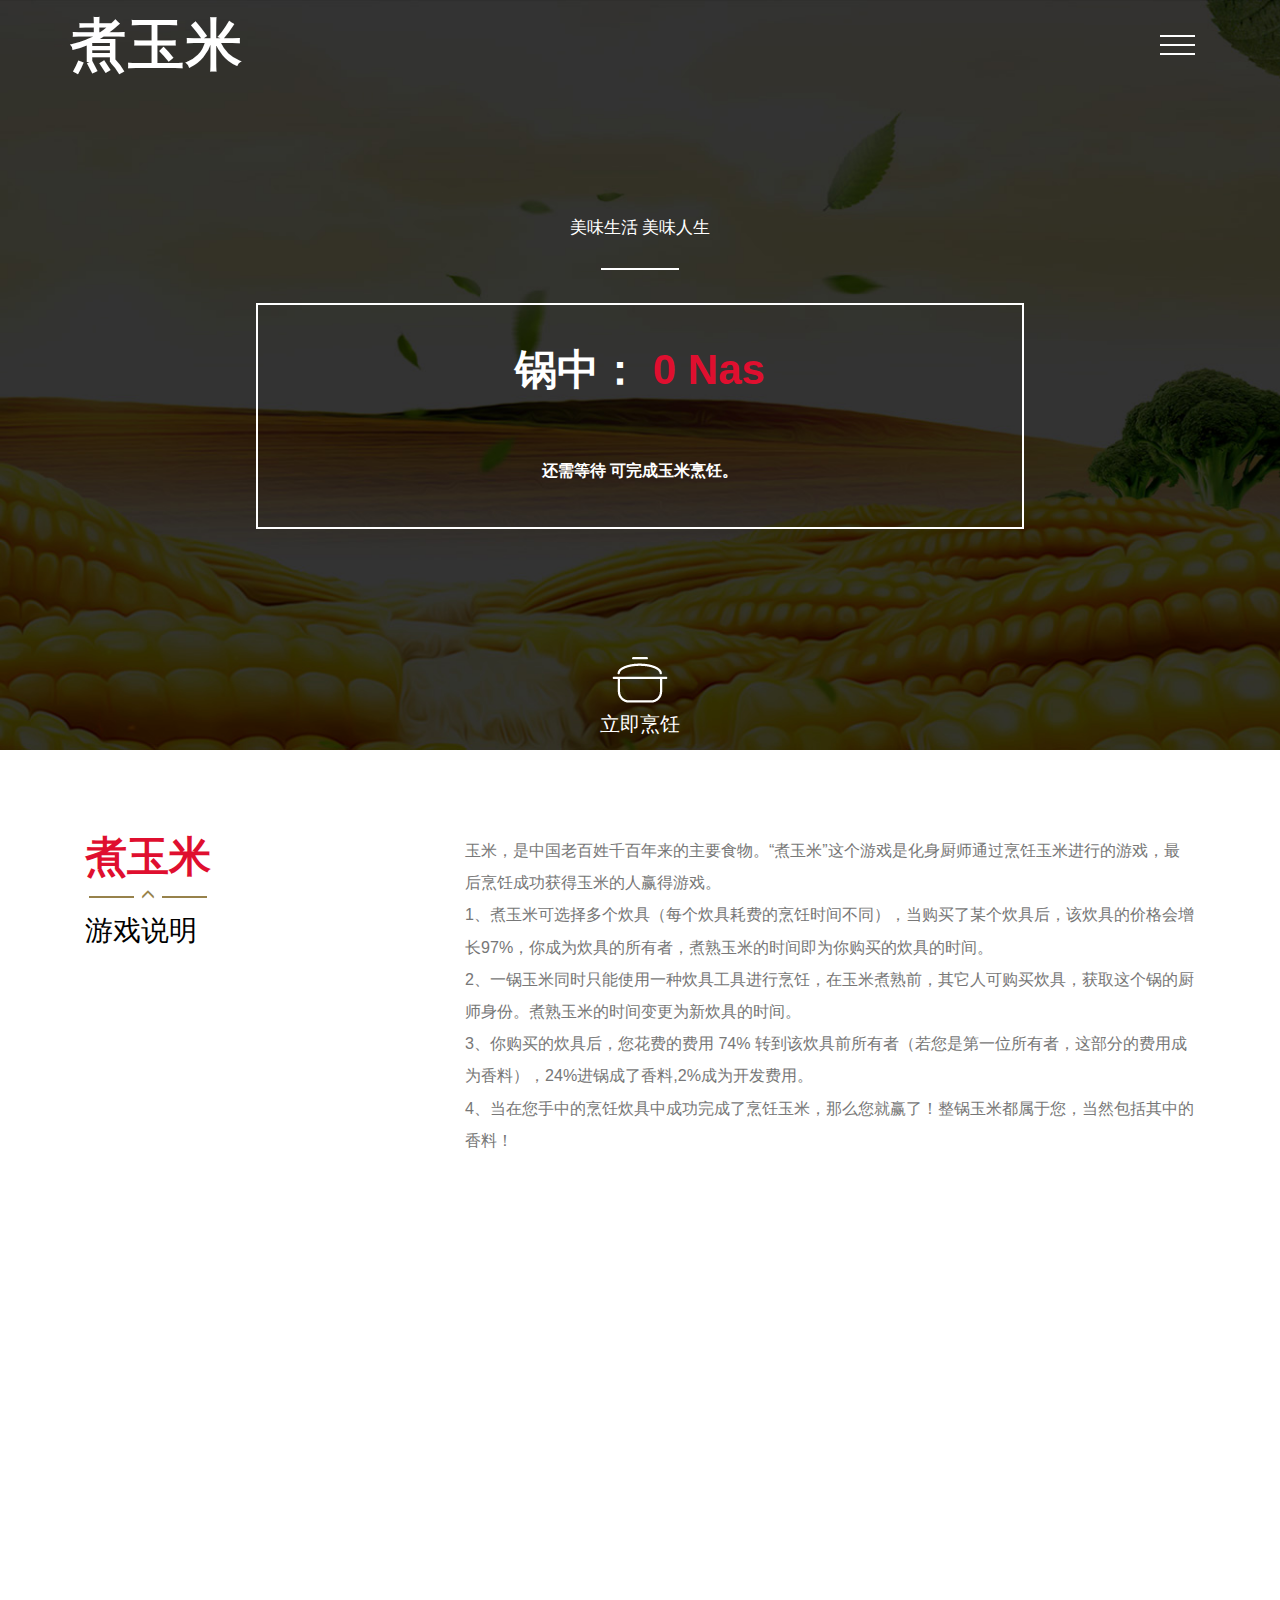
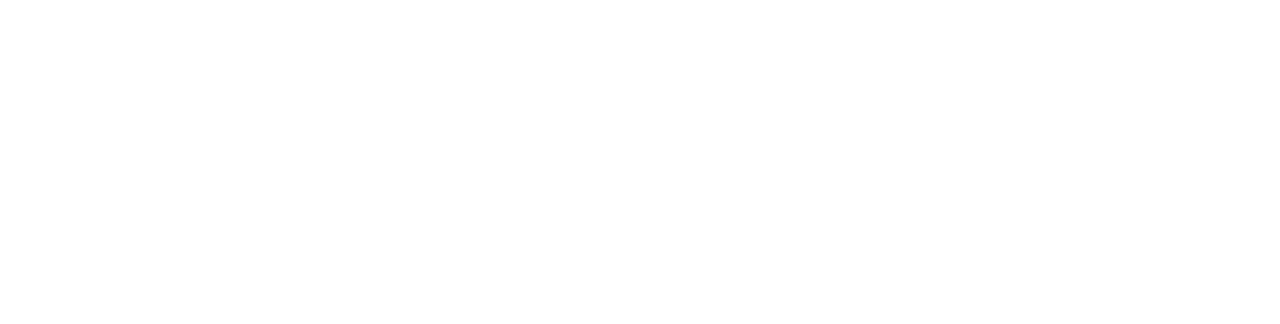
<file: index.html>
<!DOCTYPE html>
<html>

<head>
	<title>煮玉米</title>
	<meta name="viewport" content="width=device-width, initial-scale=1">
	<meta http-equiv="Content-Type" content="text/html; charset=utf-8" />
	<meta name="keywords" content="" />
	<link href="css/bootstrap.css" rel="stylesheet" type="text/css" media="all" />
	<link href="css/style.css" rel="stylesheet" type="text/css" media="all" />
	<script type="application/x-javascript"> addEventListener("load", function() { setTimeout(hideURLbar, 0); }, false); function hideURLbar(){ window.scrollTo(0,1); } </script>

</head>

<body>
	<div class="header">
		<div class="container">
			<div class="logo animated wow pulse">
				<h1>
					<a href="index.html">
						<span>煮玉米</span>
				</h1>
			</div>
			<div class="nav-icon">
				<a href="#" class="navicon"></a>
				<div class="toggle">
					<ul class="toggle-menu">
						<li>
							<a class="active" href="index.html">首页</a>
						</li>
						<li>
							<a href="#content-down">游戏说明</a>
						</li>
						<li>
							<a href="https://explorer.nebulas.io/#/tx/e55ba799e3ea6ef9bd7295c7a1e62c05353618c2f7aa9bb63867212dad5deea3" target="_blank">智能合约</a>
						</li>
					</ul>
				</div>
			</div>
			<div class="clearfix"></div>
		</div>
		<!-- start search-->
		<div class="banner">
			<p class="animated wow fadeInLeft" data-wow-duration="1000ms" data-wow-delay="500ms">美味生活 美味人生</p>
			<label></label>
			<h4 class="animated wow fadeInTop" data-wow-duration="1000ms" data-wow-delay="500ms">锅中：
				<span class="text-danger" id="nastext"> 0 Nas</span>
				<br/><span style="font-size: 16px;" id="hotpotatoholder"></span>
                <br/><span id="timerInfo" style="font-size: 16px;">还需等待 <span id="timer"></span> 可完成玉米烹饪。</span>
                <span style="font-size: 16px;" id="lblGameEndMessage">本轮游戏已结束。开启新游戏，奖励将发放给当前的厨师。</span>
                <button type="button" class="btn btn-danger" id="btnStartGame">开启新游戏</button>
                <span style="font-size: 16px;" id="txtGameStartTime"></span>
            </h4>

			<a class="scroll down" href="#content-down">
				<img src="images/cook.png" alt=""><br/>立即烹饪
			</a>
		</div>
	</div>
	<!--content-->
	<div class="menu" id="content-down">
		<div class="container">
			<div class="menu-top">
				<div class="col-md-4 menu-left animated wow fadeInLeft" data-wow-duration="1000ms" data-wow-delay="500ms">
					<h3>煮玉米</h3>
					<label>
						<i class="glyphicon glyphicon-menu-up"></i>
					</label>
					<span>游戏说明</span>
				</div>
				<div class="col-md-8 menu-right animated wow fadeInRight" data-wow-duration="1000ms" data-wow-delay="500ms">
					<p>
						玉米，是中国老百姓千百年来的主要食物。“煮玉米”这个游戏是化身厨师通过烹饪玉米进行的游戏，最后烹饪成功获得玉米的人赢得游戏。
						<br/> 1、煮玉米可选择多个炊具（每个炊具耗费的烹饪时间不同），当购买了某个炊具后，该炊具的价格会增长97%，你成为炊具的所有者，煮熟玉米的时间即为你购买的炊具的时间。
						<br/> 2、一锅玉米同时只能使用一种炊具工具进行烹饪，在玉米煮熟前，其它人可购买炊具，获取这个锅的厨师身份。煮熟玉米的时间变更为新炊具的时间。
						<br/> 3、你购买的炊具后，您花费的费用 74% 转到该炊具前所有者（若您是第一位所有者，这部分的费用成为香料），24%进锅成了香料,2%成为开发费用。
						<br/> 4、当在您手中的烹饪炊具中成功完成了烹饪玉米，那么您就赢了！整锅玉米都属于您，当然包括其中的香料！
					</p>
				</div>
				<div class="clearfix"> </div>
			</div>
			<div class="menu-bottom animated wow fadeInRight" data-wow-duration="1000ms" data-wow-delay="500ms">
				<div class="col-md-4 menu-bottom1">
					<div class="btm-right">

						<form>
							<img src="images/me1.jpg" alt="" class="img-responsive">
							<div class="captn">
								<h4>锅</h4>
								<p>烹饪时间：30分</p>
                                <p>拥有者：<span class="owner"></span></p>
								<p>价格：- Nas</p>
								<p>
									<input type="text" class="form-control price" value="0.001">
								</p>
								<button type="button" class="btn btn-danger">购 买</button>
							</div>
						</form>

					</div>
				</div>
				<div class="col-md-4 menu-bottom1">
					<div class="btm-right">
						<form>
							<img src="images/me2.jpg" alt="" class="img-responsive">
							<div class="captn">
								<h4>水</h4>
								<p>烹饪时间：35分</p>
                                <p>拥有者：<span class="owner"></span></p>
								<p>价格：- Nas</p>
								<p>
									<input type="text" class="form-control price" value="0.001">
								</p>
								<button type="button" class="btn btn-danger">购 买</button>
							</div>
						</form>
					</div>
				</div>
				<div class="col-md-4 menu-bottom1">
					<div class="btm-right">
						<form>
							<img src="images/me3.jpg" alt="" class="img-responsive">
							<div class="captn">
								<h4>盐</h4>
								<p>烹饪时间：40分</p>
                                <p>拥有者：<span class="owner"></span></p>
								<p>价格：- Nas</p>
								<p>
									<input type="text" class="form-control price" value="0.001">
								</p>
								<button type="button" class="btn btn-danger">购 买</button>
							</div>
						</form>
					</div>
				</div>
				<div class="clearfix"> </div>
			</div>
			<div class="menu-bottom animated wow fadeInDown" data-wow-duration="1000ms" data-wow-delay="500ms">
				<div class="col-md-4 menu-bottom1">
					<div class="btm-right">
						<form>
							<img src="images/me4.jpg" alt="" class="img-responsive">
							<div class="captn">
								<h4>筷子</h4>
								<p>烹饪时间：45分</p>
                                <p>拥有者：<span class="owner"></span></p>
								<p>
									<input type="text" class="form-control" value="0.001">
								</p>
								<button type="button" class="btn btn-danger">购 买</button>
							</div>
						</form>
					</div>
				</div>
				<div class="col-md-4 menu-bottom1">
					<div class="btm-right">
						<form>
							<img src="images/me5.jpg" alt="" class="img-responsive">
							<div class="captn">
								<h4>刀</h4>
								<p>烹饪时间：50分</p>
                                <p>拥有者：<span class="owner"></span></p>
								<p>
									<input type="text" class="form-control price" value="0.001">
								</p>
								<button type="button" class="btn btn-danger">购 买</button>
							</div>
						</form>
					</div>
				</div>
				<div class="col-md-4 menu-bottom1">
					<div class="btm-right">
						<form>
							<img src="images/me6.jpg" alt="" class="img-responsive">
							<div class="captn">
								<h4>指尖陀螺</h4>
								<p>烹饪时间：55分</p>
								<p>拥有者：<span class="owner"></span></p>
								<p>价格：- Nas</p>
								<p>
									<input type="text" class="form-control price" value="0.001">
								</p>
								<button type="button" class="btn btn-danger">购 买</button>
							</div>
						</form>
					</div>
				</div>
				<div class="clearfix"> </div>
			</div>
		</div>
	</div>
	<!-- jQuery (necessary for Bootstrap's JavaScript plugins) -->
	<script src="js/jquery.min.js"></script>
	<!-- Custom Theme files -->

	<!-- start-smoth-scrolling -->
	<script type="text/javascript" src="js/move-top.js"></script>
	<script type="text/javascript" src="js/easing.js"></script>
	<script type="text/javascript">
		jQuery(document).ready(function ($) {
			$(".scroll").click(function (event) {
				event.preventDefault();
				$('html,body').animate({ scrollTop: $(this.hash).offset().top }, 1000);
			});
		});
	</script>
	<!-- start-smoth-scrolling -->
	<link rel="stylesheet" type="text/css" href="css/component.css" />
	<!-- animation-effect -->
	<link href="css/animate.min.css" rel="stylesheet">
	<script src="js/wow.min.js"></script>
	<script>
		new WOW().init();
	</script>
	<!-- //animation-effect -->

	<script>
		$('.navicon').on('click', function (e) {
			e.preventDefault();
			$(this).toggleClass('navicon--active');
			$('.toggle').toggleClass('toggle--active');
		});
	</script>
	
	<script src="./js/nebPay.js"></script>
	<script src="./js/nebulas.js"></script>
	
	<script>
        var $forms=null;
function main(){
    buildCookware();
    controlLoop()
}

function controlLoop(){
    refreshData()
    setTimeout(controlLoop,10000)
}
//游戏结束，页面对象处理
function gameEndPageShow(){
    $("#timerInfo").hide();

    $("#lblGameEndMessage").show();
    $("#btnStartGame").show();
    $forms.each(function(i,item){
        $(item).find("button").hide();
    });
}
//游戏运行中，页面显示
function gameRunPageShow(){

    $("#lblGameEndMessage").hide();
    $("#btnStartGame").hide();
    $forms.each(function(i,item){
        $(item).find("button").show();
    });
}
//刷新数据
function refreshData(){
    console.log('refresh')
    //获取当前厨师，和剩余做饭时间
    getGameInfo(function(gameInfo){
        var $holderdoc=$("#hotpotatoholder");
        var $timerbox=$("#timerInfo");
        var $gameStartTime=$("#txtGameStartTime")
        //判断锅的所有者是否存在
        if(gameInfo.hotPropHolder!=""){
            //存在所有者
            //$timerbox.style.display='block'
            $timerbox.show();
            $gameStartTime.hide();
            $holderdoc.text("当前厨师："+gameInfo.hotPropHolder);
            $("#nastext").text(weiToDisplay(gameInfo.sedimentaryBalance)+" NAS");
            getTimeLeft(function(timeleft){
                //判断游戏是否结束
                if(timeleft>0){
                    //玉米还没有煮熟，显示剩余时间
                    $("#timer").text(formatSeconds(timeleft));
                    gameRunPageShow();
                }else{
                    //玉米已煮熟。显示开启下一局游戏按钮
                    gameEndPageShow();
                }

            });
        }
        else{
            //不存在所有者
            $holderdoc.text("游戏还没有第一厨师，立即烹饪，选择道具，成为第一个厨师吧！");
			$timerbox.hide();
			//获取休息时间
			getTimeLeftToContestStart(function(timeleft){
				if(timeleft>0){
					$("#txtGameStartTime").show();
					$("#lblGameEndMessage").hide();
					$("#btnStartGame").hide();
					$forms.each(function(i,item){
						$(item).find("button").hide();
					});
					$("#txtGameStartTime").text("请等待："+formatSeconds(timeleft)+"后开启游戏！");
				}else{
					$forms.each(function(i,item){
						$(item).find("button").show();
					});
					$("#txtGameStartTime").hide();
				}
			});
        }
    });


    $forms.each(function(i,item){
        setInfo(i)
    });
}
function setInfo(index){
    //设置单一道具信息
    var $tempForm=$($forms[index]);
    getProp(index,
        function(owner,price){
            if(owner==""){
                owner="暂无";
            }
            $tempForm.find(".price").val(weiToDisplay(price));
            $tempForm.find(".owner").text(owner);
        });
}
function formatSeconds(seconds){
    var date = new Date(null);
    date.setSeconds(seconds); // specify value for SECONDS here
    return date.toISOString().substr(11, 8);
}

//绑定道具,为道具绑定事件
function buildCookware(){
    $forms=$(".container form");
    $forms.each(function(index,item){
        //console.log($(item).find("button"));
        //购买按钮事件处理
        $(item).find("button").click(function(){
                getProp(index,
                    function(owner,price){
                        buyProp(index,neb.fromBasic(price,"nas"),
                            function(){
                                displayTransactionMessage();
                            })
                    })
        });
        console.log(index);
    });

    var btnStartGame=$('#btnStartGame')
    btnStartGame.click(function(){
        buyProp(50,0,
            function(){
                displayTransactionMessage();
        })
    });
    btnStartGame.onclick=function(){
        buyPotato(100,0,
                function(){
                    displayTransactionMessage();
                },400000)
    };

    $("#lblGameEndMessage").hide();
    $("#btnStartGame").hide();
}



//显示转账信息
function displayTransactionMessage(){
    console.log("显示转账信息等待中！");
    //displayModalMessage("Transaction Submitted")
}

function weiToDisplay(nasprice){
    return formatNasValue(neb.fromBasic(nasprice,"nas"))
}
function formatNasValue(nasstr){
    return parseFloat(parseFloat(nasstr).toFixed(5));
}





    "use strict";

var dappAddress = "n1uBw71gH71yDMfMDssjT4ppMRj9JvDtMwC";

var nebulas = require("nebulas"),
    Account = nebulas.Account,
    neb = new nebulas.Neb();
//neb.setRequest(new nebulas.HttpRequest("http://192.168.1.123:8685"));
//neb.setRequest(new nebulas.HttpRequest("https://testnet.nebulas.io"));
neb.setRequest(new nebulas.HttpRequest("https://mainnet.nebulas.io"));
var NebPay = require("nebpay");     //https://github.com/nebulasio/nebPay
var nebPay = new NebPay();
var serialNumber


function getInfo(callFunction,callArgs,callback){
    var from = Account.NewAccount().getAddressString();

    var value = "0";
    var nonce = "0"
    var gas_price = "1000000"
    var gas_limit = "2000000"
    var contract = {
        "function": callFunction,
        "args": callArgs
    }

    neb.api.call(from,dappAddress,value,nonce,gas_price,gas_limit,contract).then(function (resp) {
        callback(resp);
    }).catch(function (err) {
        console.log("error:" + err.message)
    })

}

function getProp(id,callback){
    getInfo("getProp","[\""+id+"\"]",function (resp) {
            //console.log(resp);
            var result = JSON.parse(resp.result)
            callback(result.owner,result.price)
            //callback(resp.result);
        })
}
function getTimeLeft(callback){
    getInfo("timeLeftToCook","[\"\"]",function (resp) {
            console.log(resp);
            callback(resp.result);
        })
}
function getTimeLeftToContestStart(callback){
        getInfo("timeLeftToContestStart","[\"\"]",function (resp) {
            console.log(resp);
            callback(resp.result);
        })
}
function getGameInfo(callback){
    getInfo("getGameInfo","[\"\"]",function (resp) {
        var result = JSON.parse(resp.result)
            callback(result);
        })
}
function getLastPot(callback){
        getInfo("lastPot","[\"\"]",function (resp) {
            callback(resp.result);
        })
}
//付款买道具
function buyProp(id,nas,callback,gastouse=200000){


        var to = dappAddress;
        var value = nas;
        var callFunction = "buyProp"
        var callArgs = "["+id+"]"

        serialNumber = nebPay.call(to, value, callFunction, callArgs, {    //使用nebpay的call接口去调用合约,
            listener: cbPush        //设置listener, 处理交易返回信息
        });
}

    function cbPush(resp) {
        //刷新数据
        refreshData();
        //console.log("response1111 of push: " + JSON.stringify(resp))
    }

main()
</script>

</body>

</html>
</file>
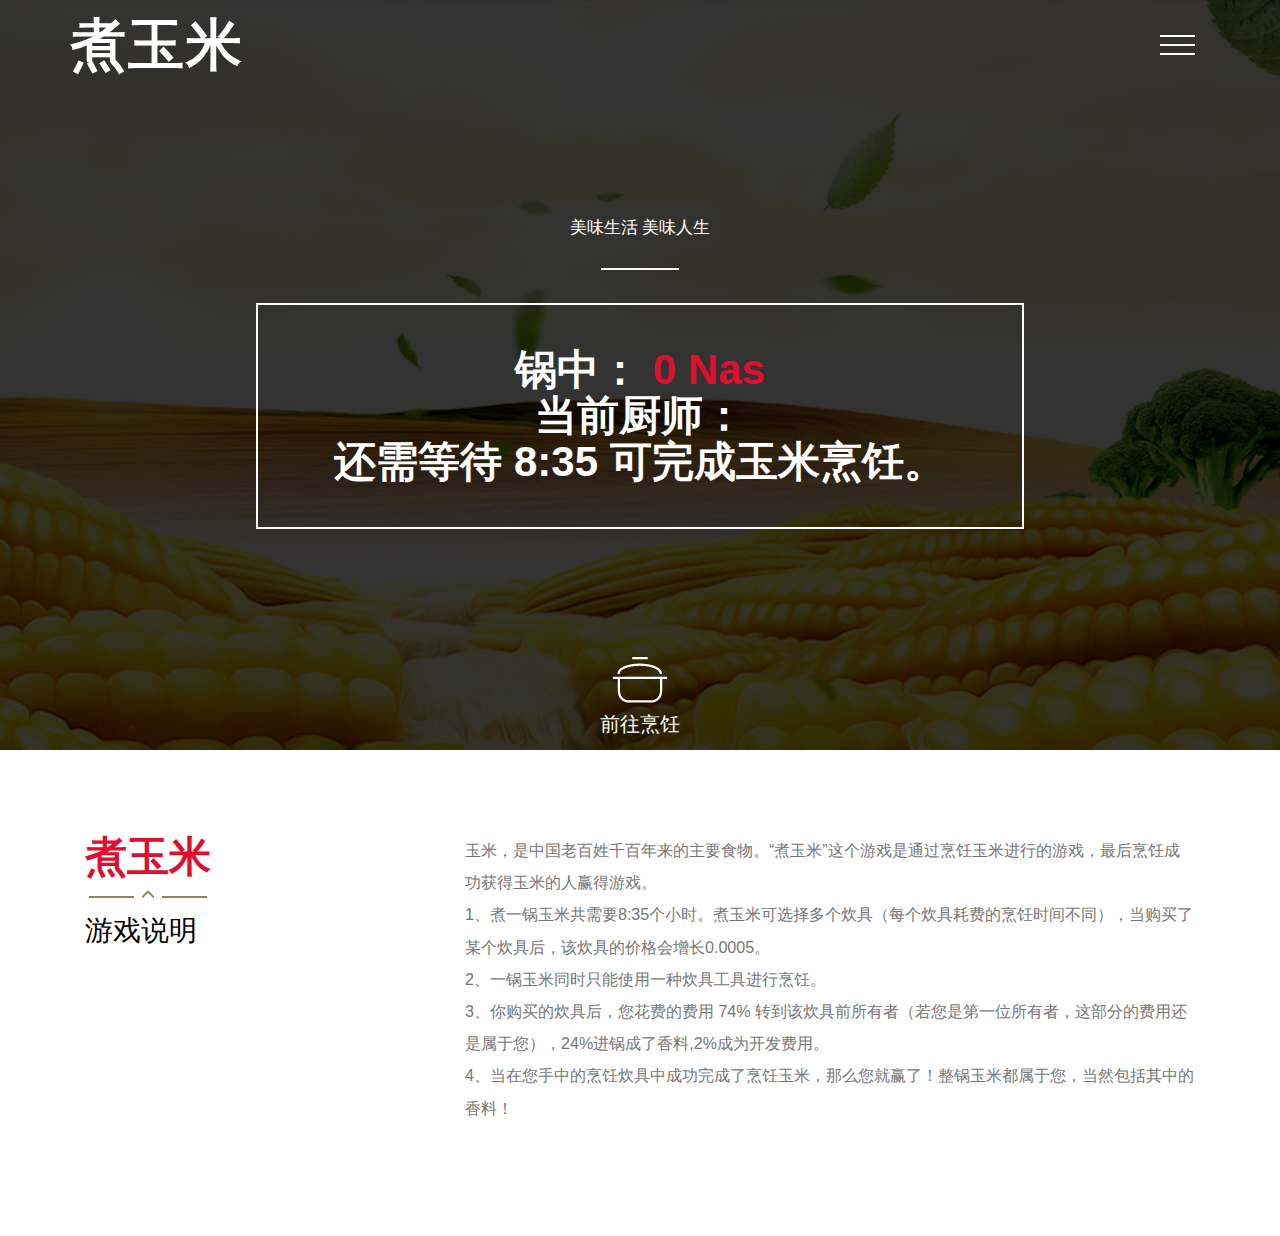
<file: about.html>
<!DOCTYPE html>
<html>

<head>
	<title>Home</title>
	<link href="css/bootstrap.css" rel="stylesheet" type="text/css" media="all" />
	<!-- jQuery (necessary for Bootstrap's JavaScript plugins) -->
	<script src="js/jquery.min.js"></script>
	<!-- Custom Theme files -->
	<!--theme-style-->
	<link href="css/style.css" rel="stylesheet" type="text/css" media="all" />
	<!--//theme-style-->
	<meta name="viewport" content="width=device-width, initial-scale=1">
	<meta http-equiv="Content-Type" content="text/html; charset=utf-8" />
	<meta name="keywords" content="" />

</head>

<body>
	<div class="header">
		<div class="container">
			<div class="logo animated wow pulse" data-wow-duration="1000ms" data-wow-delay="500ms">
				<h1>
					<a href="index.html">
						<span>煮玉米</span>
				</h1>
			</div>
			<div class="nav-icon">
				<a href="#" class="navicon"></a>
				<div class="toggle">
					<ul class="toggle-menu">
						<li>
							<a class="active" href="index.html">首页</a>
						</li>
						<li>
							<a href="#">游戏说明</a>
						</li>
						<li>
							<a href="#" target="_blank">智能合约</a>
						</li>
					</ul>
				</div>
			</div>
			<div class="clearfix"></div>
		</div>
		<!-- start search-->
		<div class="banner">
			<p class="animated wow fadeInLeft" data-wow-duration="1000ms" data-wow-delay="500ms">美味生活 美味人生</p>
			<label></label>
			<h4 class="animated wow fadeInTop" data-wow-duration="1000ms" data-wow-delay="500ms">锅中：
				<span class="text-danger"> 0 Nas</span>
				<br/>当前厨师：
				<br/>还需等待 8:35 可完成玉米烹饪。</h4>
			<a class="scroll down" href="index.html">
				<img src="images/cook.png" alt=""><br/>前往烹饪
			</a>
		</div>
	</div>
	<!--content-->
	<div class="menu">
		<div class="container">
			<div class="menu-top">
				<div class="col-md-4 menu-left animated wow fadeInLeft" data-wow-duration="1000ms" data-wow-delay="500ms">
					<h3>煮玉米</h3>
					<label>
						<i class="glyphicon glyphicon-menu-up"></i>
					</label>
					<span>游戏说明</span>
				</div>
				<div class="col-md-8 menu-right animated wow fadeInRight" data-wow-duration="1000ms" data-wow-delay="500ms">
					<p>
						玉米，是中国老百姓千百年来的主要食物。“煮玉米”这个游戏是通过烹饪玉米进行的游戏，最后烹饪成功获得玉米的人赢得游戏。
						<br/> 1、煮一锅玉米共需要8:35个小时。煮玉米可选择多个炊具（每个炊具耗费的烹饪时间不同），当购买了某个炊具后，该炊具的价格会增长0.0005。
						<br/> 2、一锅玉米同时只能使用一种炊具工具进行烹饪。
						<br/> 3、你购买的炊具后，您花费的费用 74% 转到该炊具前所有者（若您是第一位所有者，这部分的费用还是属于您），24%进锅成了香料,2%成为开发费用。
						<br/> 4、当在您手中的烹饪炊具中成功完成了烹饪玉米，那么您就赢了！整锅玉米都属于您，当然包括其中的香料！
					</p>
				</div>
				<div class="clearfix"> </div>
			</div>
		</div>
	</div>

	<script type="application/x-javascript"> addEventListener("load", function() { setTimeout(hideURLbar, 0); }, false); function hideURLbar(){ window.scrollTo(0,1); } </script>
	<!---->

	<link rel="stylesheet" type="text/css" href="css/component.css" />
	<!-- animation-effect -->
	<link href="css/animate.min.css" rel="stylesheet">
	<script src="js/wow.min.js"></script>
	<script>
		new WOW().init();
	</script>
	<!-- //animation-effect -->

	<script>
		$('.navicon').on('click', function (e) {
			e.preventDefault();
			$(this).toggleClass('navicon--active');
			$('.toggle').toggleClass('toggle--active');
		});
	</script>

</body>

</html>
</file>
<file: css/style.css>
body {
  background: #fff;
  font-family: "microsoft yahei", sans-serif;
}
body a {
  transition: 0.5s all;
  -webkit-transition: 0.5s all;
  -o-transition: 0.5s all;
  -moz-transition: 0.5s all;
  -ms-transition: 0.5s all;
}
ul {
  padding: 0;
  margin: 0;
}
h1,
h2,
h3,
h4,
h5,
h6,
label,
p {
  margin: 0;
}
.logo {
  float: left;
}
.logo h1 {
  font-family: "Raleway", sans-serif;
  font-size: 4em;
  font-weight: 700;
  letter-spacing: 2px;
}
.logo a {
  color: #fff;
  text-decoration: none;
}

.nav-icon {
  float: right;
  margin-top: 1.5em;
}
i.glyphicon.glyphicon-menu-hamburger {
  color: #fff;
  font-size: 2em;
}

.navicon {
  background: transparent;
  position: relative;
  height: 30px;
  display: inline-block;
  z-index: 99;
  -webkit-transition: linear 0.5s all;
  transition: linear 0.5s all;
  width: 50px;
}

.navicon:before,
.navicon:after {
  background: #fff;
  -webkit-backface-visibility: hidden;
  backface-visibility: hidden;
  content: "";
  height: 2px;
  left: 0;
  -webkit-transition: 0.8s ease;
  transition: 0.8s ease;
  width: 35px;
}

.navicon:before {
  box-shadow: #fff 0 9px 0 0;
  position: absolute;
  top: 0;
}

.navicon:after {
  position: absolute;
  top: 18px;
}

.navicon--active {
  -webkit-transition: linear 0.5s all;
  transition: linear 0.5s all;
}

.navicon--active:before {
  box-shadow: transparent 0 0 0 0;
  top: 15px;
  -webkit-transform: rotate(225deg);
  -ms-transform: rotate(225deg);
  transform: rotate(225deg);
}

.navicon--active:after {
  top: 15px;
  -webkit-transform: rotate(315deg);
  -ms-transform: rotate(315deg);
  transform: rotate(315deg);
}

.toggle {
  display: block;
  margin: 20px auto;
  width: 30%;
  background-color: #222;
  padding: 15px;
  display: block;
  opacity: 0;
  -webkit-transition: ease-in 0.5s all;
  transition: ease-in 0.5s all;
  -webkit-transform: translateY(-200%);
  -ms-transform: translateY(-200%);
  transform: translateY(-200%);
  position: absolute;
  left: 35%;
}

.toggle--active {
  display: block;
  opacity: 1;
  -webkit-transition: ease-in 0.5s all;
  transition: ease-in 0.5s all;
  -webkit-transform: translateY(0);
  -ms-transform: translateY(0);
  transform: translateY(0);
  z-index: 999;
}

.toggle-menu li {
  width: 25%;
  display: block;
  margin: 10px auto;
}

.toggle-menu li a {
  text-decoration: none;
  color: #fff;
  display: block;
  text-align: center;
  font-size: 17px;
  text-transform: uppercase;
  border-bottom: 2px solid transparent;
  -webkit-transition: linear 0.5s all;
  transition: linear 0.5s all;
  font-weight: 500;
  padding: 5px 0;
}

.toggle-menu li a span {
  text-transform: lowercase;
}

.toggle-menu li a:hover,
.toggle-menu li a.active {
  color: #df0f2f;
  border-bottom: 2px solid #df0f2f;
  -webkit-transition: linear 0.5s all;
  transition: linear 0.5s all;
  -webkit-transform: scale(1.15);
  -ms-transform: scale(1.15);
  transform: scale(1.15);
  font-weight: 700;
}
@media (max-width: 991px) {
  .toggle {
    width: 50%;
    left: 25%;
  }
}
@media (max-width: 414px) {
  .navicon {
    width: 35px;
  }
  .toggle {
    width: 70%;
    left: 15%;
    padding: 10px;
  }
  .toggle-menu li a {
    font-size: 15px;
  }
}

.text-danger {
  color: #df0f2f;
}
/*--banner--*/
.header {
  background: url(../images/2.jpg) no-repeat left;
  width: 100%;
  background-size: cover;
  min-height: 750px;
  display: block;
  padding-top: 1em;
}
.head {
  min-height: 89px;
}
/*--banner--*/
.banner {
  text-align: center;
  margin-top: 10em;
}
.banner h4 {
  color: #fff;
  font-size: 3em;
  border: 2px solid #fff;
  padding: 1em;
  width: 50%;
  margin: 0 auto;
  font-weight: 700;
  font-family: "Raleway", sans-serif;
}
.banner p {
  font-size: 1.2em;
  color: #fff;
  text-transform: uppercase;
}
.banner label {
  width: 78px;
  height: 2px;
  background-color: #fff;
  margin: 2em 0;
}
a.down {
  margin-top: 6em;
  display: block;
  color: #fff;
  font-size: 1.4em;
  text-align: center
}
a.down:hover {
  color: #fff;
  text-decoration: none;
}

/*--menu--*/
.menu-top {
  padding: 0em 0 2em;
}
.menu-left h3 {
  font-size: 3em;
  color: #df0f2f;
  font-family: "Raleway", sans-serif;
  font-weight: 700;
}
.menu-left span {
  font-size: 2em;
  color: #000;
}
.menu-right p {
  font-size: 1.15em;
  color: #777;
  line-height: 2em;
}
.menu-left label {
  display: block;
  margin: 0.4em 0;
}
.menu-left label:before,
.menu-left label:after {
  width: 45px;
  height: 2px;
  display: inline-block;
  vertical-align: middle;
  content: "";
  margin: 0 1%;
  background-color: #97824b;
}
.menu-left i {
  font-size: 1em;
  color: #97824b;
}
.btm-right {
  overflow: hidden;
  position: relative;
  display: block;
}
.btm-right img {
  width: 100%;
}
.btm-right .captn {
  display: inline-block;
  height: 100%;
  width: 100%;
  position: absolute;
  bottom: -68%;
  right: 0;
  background-color: #97824b;
  text-align: center;
  -o-transition: all 0.3s ease;
  -moz-transition: all 0.3s ease;
  -ms-transition: all 0.3s ease;
  -webkit-transition: all 0.3s ease;
  transition: all 0.3s ease;
}
.btm-right:hover .captn {
  bottom: 0%;
}

.captn h4 {
  font-size: 2.2em;
  color: #fff;
  padding: 0.6em 0 0.5em;
  font-family: "Raleway", sans-serif;
  font-weight: 700;
}
.captn p {
  margin:0 0.3em 0.3em;
  font-size: 1.2em;
  color: #fff;
  text-overflow: ellipsis;
  white-space: nowrap;
 overflow: hidden;
}
.captn .form-control {
  margin: 0 auto;
  width: 50%;
  text-align: center;
}
.btm-right:hover .captn h4 {
  margin-top: 50px;
}
.menu-bottom {
  margin-top: 2em;
}
.menu {
  padding: 6em 0;
}
.captn:before {
  content: "";
  position: absolute;
  top: -10%;
  left: 41%;
  margin-left: 0;
  width: 0;
  height: 0;
  border-bottom: 32px solid #97824b;
  border-right: 30px solid transparent;
  border-left: 30px solid transparent;
}

/*--media-quires--*/
@media (max-width: 1280px) {
  .banner h4 {
    width: 60%;
  }
}
@media (max-width: 1080px) {
  .banner h4 {
    width: 75%;
  }
  ul.in li a {
    padding: 0px 1em 0 0;
  }
  .footer-top span {
    width: 85%;
  }
  .banner {
    margin-top: 8em;
  }
  .header {
    min-height: 700px;
  }
  .head {
    min-height: 89px;
  }
  /*----*/
  .captn h4 {
    font-size: 2em;
    padding: 0.5em 0 0em;
  }
  .captn p {
    font-size: 1.7em;
  }
  .btm-right:hover .captn h4 {
    margin-top: 85px;
  }
  /*----*/
  .read-more {
    padding-top: 0.7em;
    margin-top: 0.4em;
  }
  .blog-grid h3 {
    font-size: 1.1em;
  }
  .events-bottom2 {
    padding: 1em;
  }
}
@media (max-width: 991px) {
  .banner h4 {
    font-size: 2.5em;
  }
  .down {
    margin-top: 2.5em;
    padding-bottom: 1em;
  }
  .banner {
    margin-top: 8em;
  }
  .header {
    min-height: 595px;
  }
  .menu-top .menu-left {
    margin: 0 auto;
    text-align: center;
  }
  /*----*/

  .menu {
    padding: 4em 0;
  }
  .menu-bottom1 {
    width: 33.3%;
    float: left;
    padding: 0 10px;
  }
  .captn h4 {
    font-size: 2em;
  }
  .captn p {
    font-size: 1em;
    margin-bottom: 0.1em;
  }
  .btm-right .captn {
    bottom: -65%;
  }
  .btm-right:hover .captn h4 {
    margin-top: 0px;
  }
  .head {
    min-height: 89px;
  }

  /*----*/
  .contact {
    padding: 4em 0;
  }
  .contact-grid {
    padding: 0 0 1em;
  }
  .grid-contact {
    padding: 0;
  }
}
@media (max-width: 767px) {
  .banner h4 {
    font-size: 2em;
  }
  .banner {
    margin-top: 4em;
  }
  .header {
    min-height: 485px;
    padding-top: 0.5em;
  }

  .captn:before {
    top: -17%;
    left: 35%;
  }
  .btm-right .captn {
    bottom: -60%;
  }

  .captn p {
    font-size: 1.2em;
  }
  .menu-top {
    padding: 0em 0 0em;
  }
  .menu {
    padding: 3em 0;
  }
  .btm-right:hover .captn h4 {
    margin-top: 45px;
  }
  .head {
    min-height: 74px;
    padding-top: 0.5em;
  }
  .logo h1 {
    font-size: 3.5em;
  }
  .content-left h3,
  .services-left h3,
  .menu-left h3,
  .events-left h3 {
    font-size: 2.5em;
  }
  .content-left span,
  .services-left span,
  .menu-left span,
  .events-left span {
    font-size: 1.7em;
  }
}
@media (max-width: 600px) {
  .banner h4 {
    font-size: 1.8em;
    width: 87%;
    padding: 0.5em;
  }
  .logo h1 {
    font-size: 3em;
  }
  .nav-icon {
    margin-top: 1.2em;
  }
  .down img {
    width: 10%;
  }
  .header {
    min-height: 400px;
  }

  .menu-bottom1 {
    width: 85%;
    float: none;
    padding: 0 0px 1em;
    margin: 0 auto;
  }
  .captn:before {
    top: -10%;
    left: 42%;
  }
  .btm-right .captn {
    bottom: -80%;
  }
  .captn h4 {
    font-size: 1.6em;
  }
  .captn p {
    margin-bottom: 0.2em;
    font-size: 1em;
  }
  .btm-right:hover .captn h4 {
    margin-top: 80px;
  }

  .menu {
    padding: 2.5em 0;
  }
  .events {
    padding: 2.5em 0;
  }
  .head {
    min-height: 64px;
  }
  .contact {
    padding: 3em 0;
  }
}
@media (max-width: 414px) {
  .logo h1 {
    font-size: 2.3em;
  }
  .logo a img {
    width: 15%;
  }
  .nav-icon {
    margin-top: 0.6em;
  }
  .banner h4 {
    font-size: 1.2em;
    width: 85%;
    padding: 0.5em 0.3em;
  }
  .down {
    margin-top: 2em;
  }
  .banner {
    margin-top: 2em;
  }
  .banner p {
    font-size: 1.1em;
  }
  .banner label {
    margin: 1em 0;
  }
  .banner {
    margin-top: 2em;
  }
  .header {
    min-height: 258px;
    padding-top: 0.5em;
  }

  .captn:before {
    top: -9%;
  }
  .captn h4 {
    font-size: 1.8em;
  }
  .menu-right p {
    margin: 0.2em 0;
    line-height: 1.8em;
    font-size: 1em;
  }

  ul.in li a {
    font-size: 1.3em;
    padding: 0px 0.5em 0 0;
  }

  .menu {
    padding: 2em 0 1em;
  }
  .menu-left,
  .menu-right {
    padding: 0;
  }
  .menu-bottom1 {
    width: 100%;
  }

  .btm-right:hover .captn h4 {
    margin-top: 85px;
  }

  .menu-left {
    padding: 0;
  }
  .menu-right {
    padding: 0;
  }

  .col-md-9 {
    padding: 0;
  }

  span.label {
    margin: 0 0 0.5em;
    display: inline-block;
  }
}
@media (max-width: 320px) {
  .captn h4 {
    font-size: 1.4em;
  }
  .btm-right:hover .captn h4 {
    margin-top: 50px;
  }
}
</file>
<file: css/component.css>
.hi-icon-wrap {
	text-align: center;
	margin: 0 auto;
}
.hi-icon {
	display: inline-block;
	font-size: 0px;
	cursor: pointer;
	width: 90px;
	height: 90px;
	text-align: center;
	position: relative;
	z-index: 1;
	color: #fff;
}

.hi-icon:after {
	pointer-events: none;
	position: absolute;
	width: 100%;
	height: 100%;
	border-radius: 50%;
	content: '';
	-webkit-box-sizing: content-box; 
	-moz-box-sizing: content-box; 
	box-sizing: content-box;
}
.hi-icon:before {
	speak: none;
	font-size: 30px;
	line-height: 90px;
	font-style: normal;
	font-weight: normal;
	font-variant: normal;
	text-transform: none;
	display: block;
	-webkit-font-smoothing: antialiased;
}
/* Effect 5 */
.hi-icon-effect-5 .hi-icon {
	box-shadow:0 0 0 4px rgb(0, 82, 56);
	overflow: hidden;
	-webkit-transition: background 0.3s, color 0.3s, box-shadow 0.3s;
	-moz-transition: background 0.3s, color 0.3s, box-shadow 0.3s;
	transition: background 0.3s, color 0.3s, box-shadow 0.3s;
	text-decoration: none;
}
.hi-icon-effect-5 .hi-icon:after {
	display: none;
}
.hi-icon-effect-5 .hi-icon:hover {
	background: #005238;
	color: #FFF;
	box-shadow: 0 0 0 8px rgba(255,255,255,0.3);
}
.hi-icon-effect-5a .hi-icon:hover:before {
	-webkit-animation: toRightFromLeft 0.3s forwards;
	-moz-animation: toRightFromLeft 0.3s forwards;
	animation: toRightFromLeft 0.3s forwards;
}
@-webkit-keyframes toRightFromLeft {
	49% {
		-webkit-transform: translate(100%);
	}
	50% {
		opacity: 0;
		-webkit-transform: translate(-100%);
	}
	51% {
		opacity: 1;
	}
}
@-moz-keyframes toRightFromLeft {
	49% {
		-moz-transform: translate(100%);
	}
	50% {
		opacity: 0;
		-moz-transform: translate(-100%);
	}
	51% {
		opacity: 1;
	}
}
@keyframes toRightFromLeft {
	49% {
		transform: translate(100%);
	}
	50% {
		opacity: 0;
		transform: translate(-100%);
	}
	51% {
		opacity: 1;
	}
}
@media(max-width:414px){
.hi-icon {
    width: 75px;
    height: 75px;
}
.hi-icon:before {
    font-size: 25px;
    line-height: 77px;
}
}
</file>
